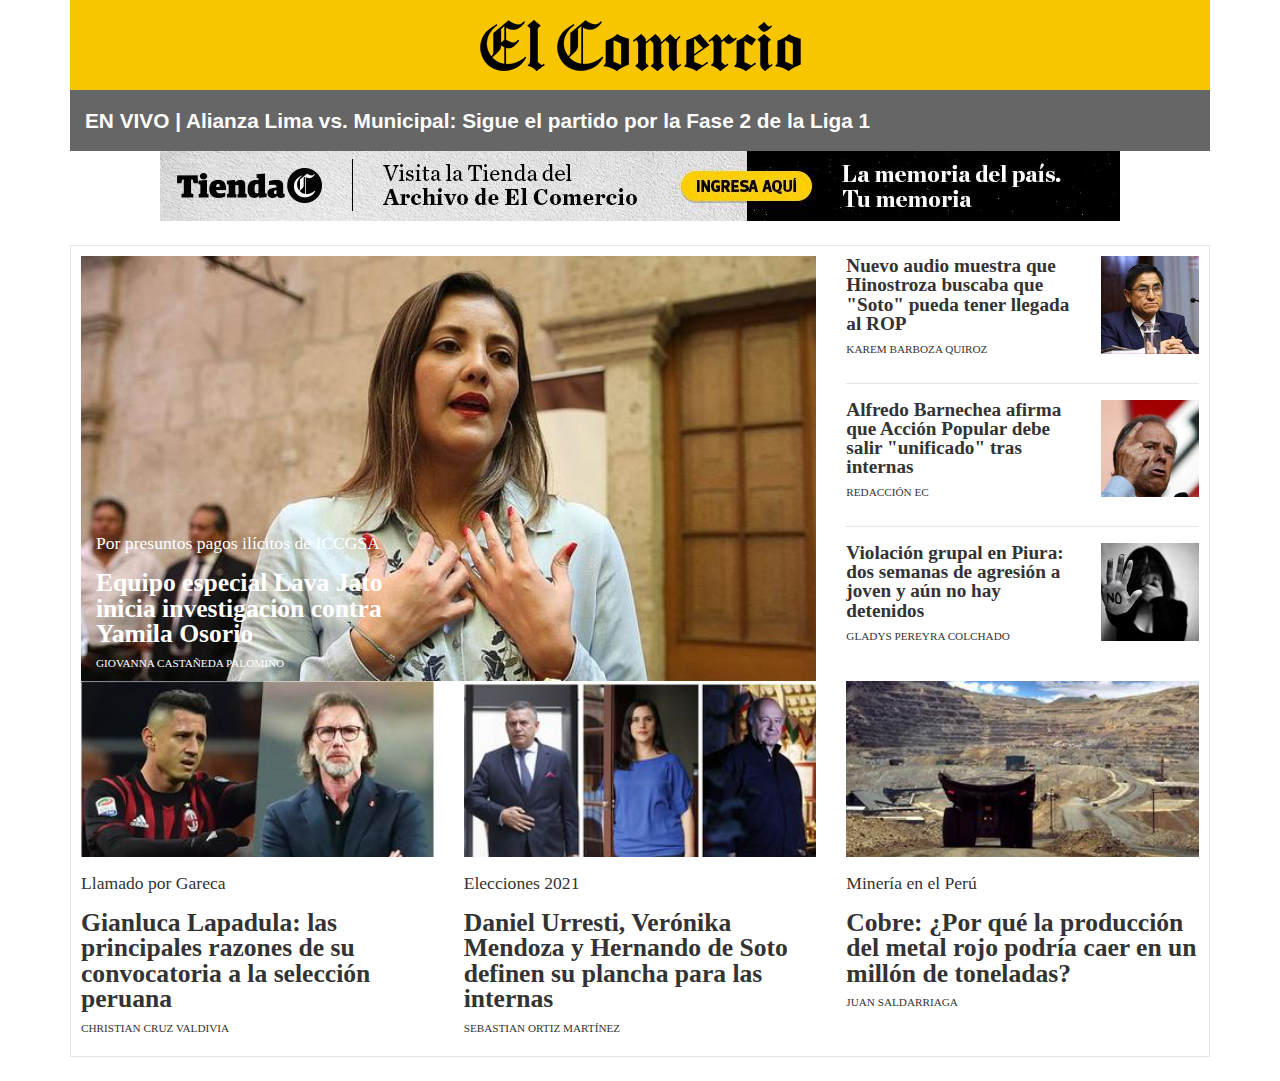
<file: clase02/pc/index.html>
<!doctype html>
<html lang="es">
    <head>
        <meta charset="utf-8">
        <meta name="viewport" content="width=device-width, initial-scale=1, shrink-to-fit=no">
        
        <link rel="stylesheet" href="https://cdn.jsdelivr.net/npm/bootstrap@4.5.3/dist/css/bootstrap.min.css">
        <link rel="stylesheet" href="css/main.css">

        <title>Noticias del Peru y el Mundo</title>
    </head>
    <body>
        
        <div class="container">
            <div class="header row">
                <div class="col d-flex align-self-center justify-content-center">
                    <img class="img-fluid" src="src/img/logo.png" alt="El Comercio">
                </div>
            </div>
            <div class="live-news white row">
                <div class="col">EN VIVO | Alianza Lima vs. Municipal: Sigue el partido por la Fase 2 de la Liga 1</div>
            </div>
            <div class="row">
                <div class="col d-flex justify-content-center"><img class="img-fluid" src="src/img/banner.jpg"></div>
            </div>
        </div>
        <br>
        <div class="news-container container">
            <div class="row">
                <div class="col-12 col-lg-8">
                    <img class="img-fluid w-100 h-100" src="src/img/thumbnail1.jpg">
                    <div class="white headline principal-new">
                        <div class="subtitle">Por presuntos pagos ilícitos de ICCGSA</div>
                        <div class="title">Equipo especial Lava Jato inicia investigación contra Yamila Osorio</div>
                        <div class="author">GIOVANNA CASTAÑEDA PALOMINO</div>
                    </div>
                </div>
                <div class="col-12 col-md-6 col-lg-4">
                    <div class="row">
                        <div class="black col-8">
                            <div class="title">Nuevo audio muestra que Hinostroza buscaba que "Soto" pueda tener llegada al ROP</div>
                            <div class="author">KAREM BARBOZA QUIROZ</div>
                        </div>
                        <div class="col"><img class="img-fluid" src="src/img//thumbnail2.jpg"></div>
                    </div>
                    <hr>
                    <div class="row">
                        <div class="black col-8">
                            <div class="title">Alfredo Barnechea afirma que Acción Popular debe salir "unificado" tras internas</div>
                            <div class="author">REDACCIÓN EC</div>
                        </div>
                        <div class="col"><img class="img-fluid" src="src/img//thumbnail3.jpg"></div>
                    </div>
                    <hr>
                    <div class="row">
                        <div class="black col-8">
                            <div class="title">Violación grupal en Piura: dos semanas de agresión a joven y aún no hay detenidos</div>
                            <div class="author">GLADYS PEREYRA COLCHADO</div>
                        </div>
                        <div class="col"><img class="img-fluid" src="src/img//thumbnail4.jpg"></div>
                    </div>
                </div>
                <div class="col-12 col-md-6 col-lg-4">
                    <img class="img-fluid w-100" src="src/img/thumbnail5.jpg">
                    <div class="headline black">
                        <div class="subtitle">Llamado por Gareca</div>
                        <div class="title">Gianluca Lapadula: las principales razones de su convocatoria a la selección peruana</div>
                        <div class="author">CHRISTIAN CRUZ VALDIVIA</div>
                    </div>
                </div>
                <div class="col-12 col-md-6 col-lg-4 black">
                    <img class="img-fluid w-100" src="src/img/thumbnail6.jpg">
                    <div class="headline black">
                        <div class="subtitle">Elecciones 2021</div>
                        <div class="title">Daniel Urresti, Verónika Mendoza y Hernando de Soto definen su plancha para las internas</div>
                        <div class="author">SEBASTIAN ORTIZ MARTÍNEZ</div>
                    </div>
                </div>
                <div class="col-12 col-md-6 col-lg-4 black">
                    <img class="img-fluid w-100" src="src/img/thumbnail7.jpg">
                    <div class="headline black">
                        <div class="subtitle">Minería en el Perú</div>
                        <div class="title">Cobre: ¿Por qué la producción del metal rojo podría caer en un millón de toneladas?</div>
                        <div class="author">JUAN SALDARRIAGA</div>
                    </div>
                </div>
            </div>
        </div>
        <br>
        <script src="https://code.jquery.com/jquery-3.5.1.slim.min.js"></script>
        <script src="https://cdn.jsdelivr.net/npm/bootstrap@4.5.3/dist/js/bootstrap.bundle.min.js"></script>
    </body>
</html>
</file>
<file: clase02/pc/css/main.css>
.header {
    background-color: #f7c600;
    height: 90px;
}

.live-news {
    background-color: #666;
    padding: 15px 0px;
    font-weight: bold;
    font-size: 1.3em;
}

.news-container {
    padding: 10px 10px;
    border: 1px solid rgba(0,0,0,.1);
}

.principal-new {
    position: absolute;
    bottom: 0px;
    padding-left: 15px;
    width: 40%;
}

.headline > .subtitle {
    font-size:  1.1em;
}

.headline > .title {
    font-size: 1.6em;
}

.subtitle {
    font-family: "Noto Serif SC";
    font-size: 1em;
    line-height: 3;
}

.title {
    font-family: "Noto Serif SC";
    font-size: 1.2em;
    line-height: 1;
    font-weight: bold;
}

.author {
    font-family: "Noto Serif SC";
    font-size: .7em;
    line-height: 3;
}

.black {
    color: #333;
}

.white {
    color: #fff;
}
</file>
